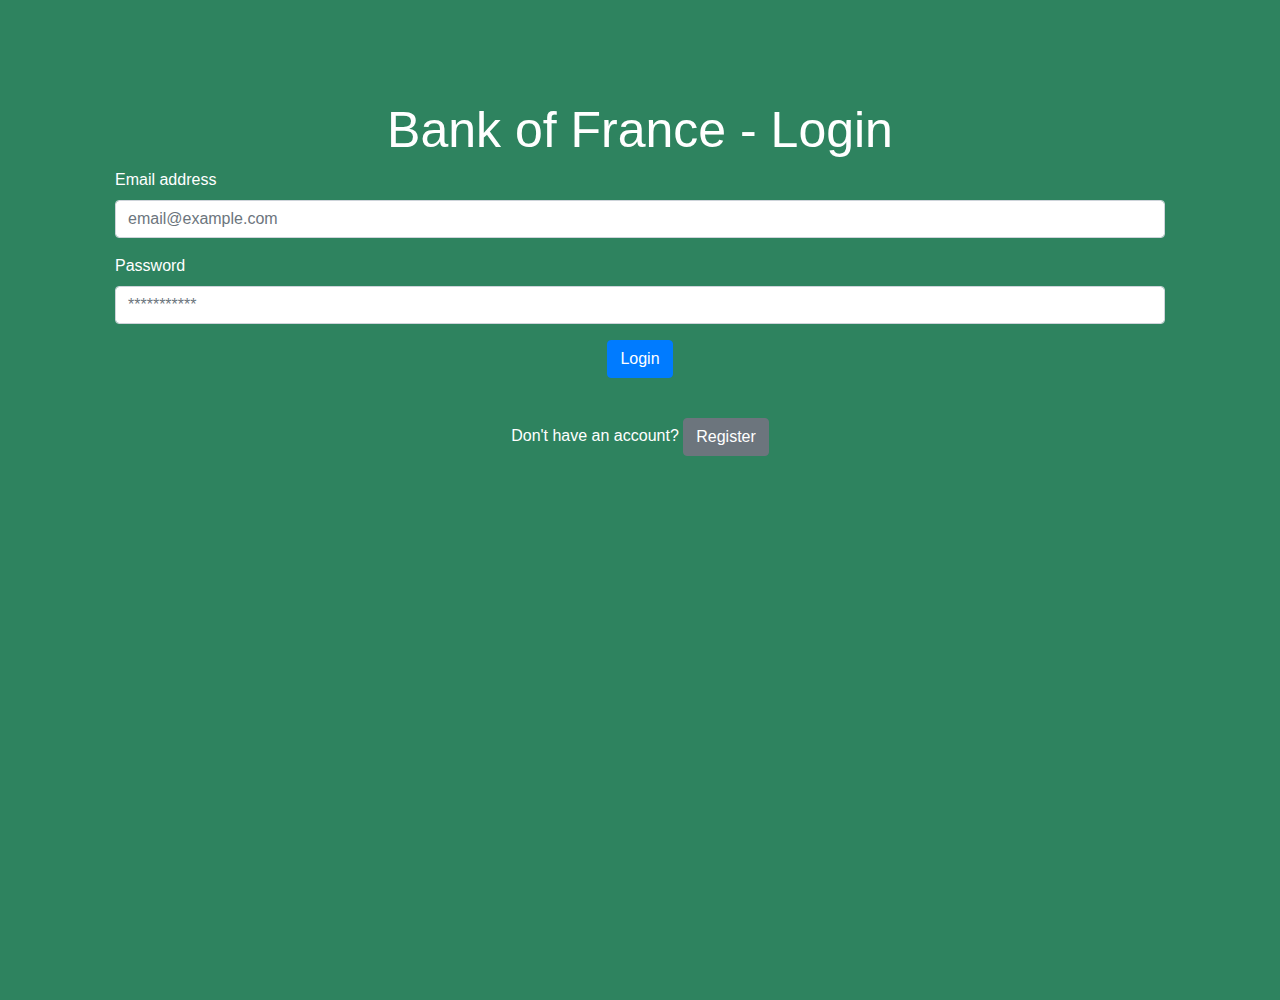
<file: templates/login.html>
<!DOCTYPE html>
<html lang="en">
    <head>
        <meta charset="UTF-8">
        <meta http-equiv="X-UA-Compatible" content="IE=edge">
        <meta name="viewport" content="width=device-width, initial-scale=1.0">
        <link rel="stylesheet" href="https://stackpath.bootstrapcdn.com/bootstrap/4.3.1/css/bootstrap.min.css" integrity="sha384-ggOyR0iXCbMQv3Xipma34MD+dH/1fQ784/j6cY/iJTQUOhcWr7x9JvoRxT2MZw1T" crossorigin="anonymous">
        <link rel="stylesheet" href="../static/auth.css">
        <script src="https://code.jquery.com/jquery-3.3.1.slim.min.js" integrity="sha384-q8i/X+965DzO0rT7abK41JStQIAqVgRVzpbzo5smXKp4YfRvH+8abtTE1Pi6jizo" crossorigin="anonymous"></script>
        <script src="https://cdnjs.cloudflare.com/ajax/libs/popper.js/1.14.7/umd/popper.min.js" integrity="sha384-UO2eT0CpHqdSJQ6hJty5KVphtPhzWj9WO1clHTMGa3JDZwrnQq4sF86dIHNDz0W1" crossorigin="anonymous"></script>
        <script src="https://stackpath.bootstrapcdn.com/bootstrap/4.3.1/js/bootstrap.min.js" integrity="sha384-JjSmVgyd0p3pXB1rRibZUAYoIIy6OrQ6VrjIEaFf/nJGzIxFDsf4x0xIM+B07jRM" crossorigin="anonymous"></script>
        <title>Document</title>
    </head>

    <body> 
        <div class="container" >
            <h1>Bank of France - Login</h1>
            <form action="/login" method="POST">
                <div class="form-group">
                    <label for="email">Email address</label>
                    <input type="email" class="form-control" name="email" id="email" placeholder="email@example.com" required>
                </div>
                <div class="form-group">
                    <label for="password">Password</label>
                    <input type="password" class="form-control" name="password" id="password" placeholder="***********" required>
                </div>
                <p class="login_button">
                    <button type="submit" class="btn btn-primary">Login</button> <br> <br>
                </p>
                <p class="register"> 
                    Don't have an account? 
                    <a href="/signup" class="btn btn-secondary">Register</a>
                </p>
            </form>
        </div>
    </body> 
</html>
</file>
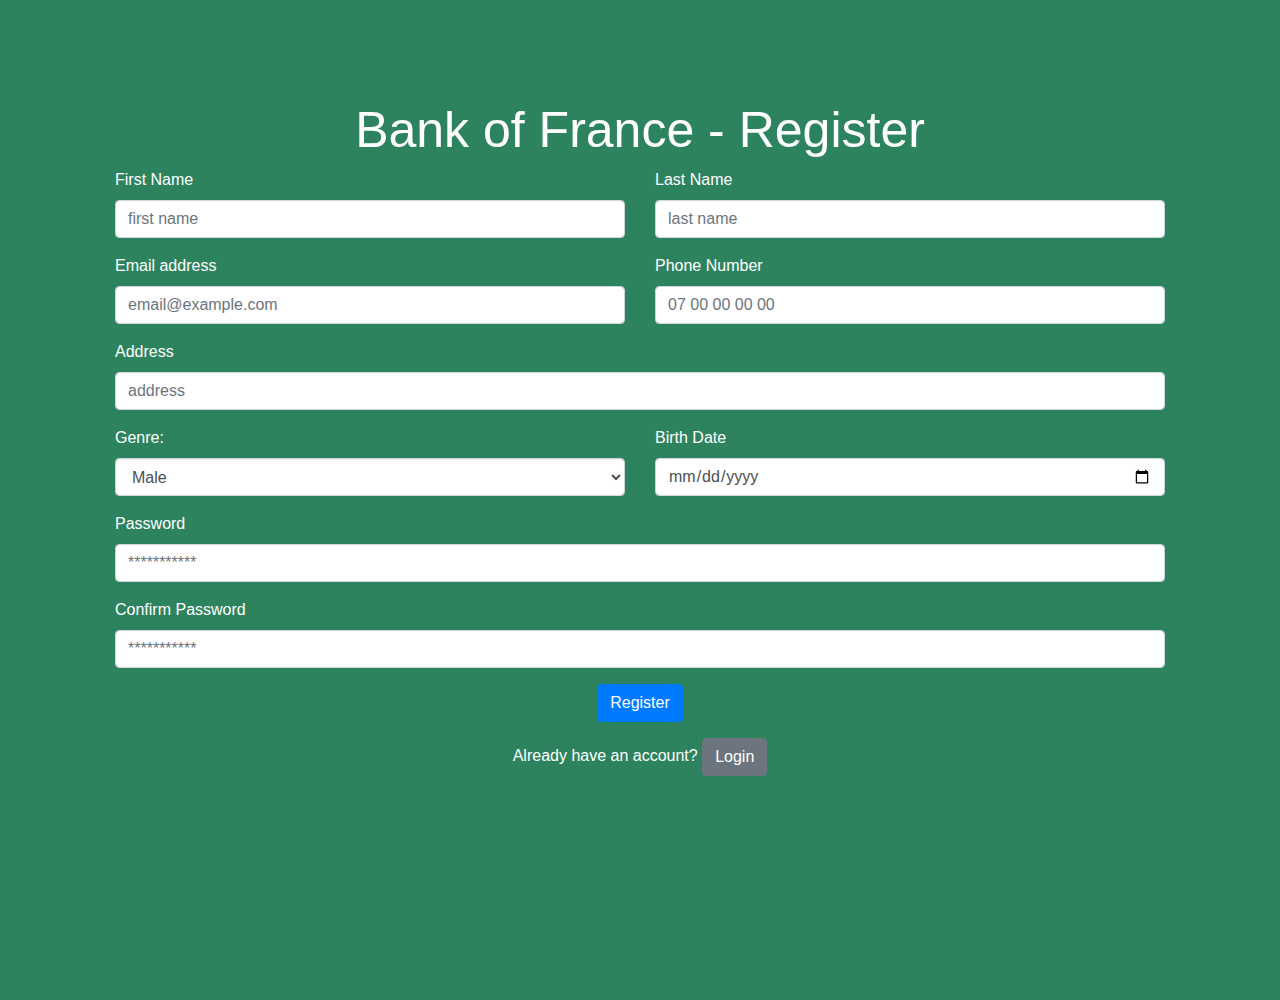
<file: templates/signup.html>
<!DOCTYPE html>
<html lang="en">
<head>
    <meta charset="UTF-8">
    <meta http-equiv="X-UA-Compatible" content="IE=edge">
    <meta name="viewport" content="width=device-width, initial-scale=1.0">
    <link rel="stylesheet" href="https://stackpath.bootstrapcdn.com/bootstrap/4.3.1/css/bootstrap.min.css" integrity="sha384-ggOyR0iXCbMQv3Xipma34MD+dH/1fQ784/j6cY/iJTQUOhcWr7x9JvoRxT2MZw1T" crossorigin="anonymous">
    <link rel="stylesheet" href="../static/auth.css">
    <script src="https://code.jquery.com/jquery-3.3.1.slim.min.js" integrity="sha384-q8i/X+965DzO0rT7abK41JStQIAqVgRVzpbzo5smXKp4YfRvH+8abtTE1Pi6jizo" crossorigin="anonymous"></script>
    <script src="https://cdnjs.cloudflare.com/ajax/libs/popper.js/1.14.7/umd/popper.min.js" integrity="sha384-UO2eT0CpHqdSJQ6hJty5KVphtPhzWj9WO1clHTMGa3JDZwrnQq4sF86dIHNDz0W1" crossorigin="anonymous"></script>
    <script src="https://stackpath.bootstrapcdn.com/bootstrap/4.3.1/js/bootstrap.min.js" integrity="sha384-JjSmVgyd0p3pXB1rRibZUAYoIIy6OrQ6VrjIEaFf/nJGzIxFDsf4x0xIM+B07jRM" crossorigin="anonymous"></script>
    <title>Document</title>
</head>
<body> 
    <div class="container" >
        <h1>Bank of France - Register</h1>
        <form action="/signup" method="POST">
            <div class="form-group row">
                <div class="col">
                    <label for="first_name">First Name</label>
                    <input type="text" class="form-control" name="firstname" id="first_name" placeholder="first name" required>
                </div>
                <div class="col">
                    <label for="last_name">Last Name</label>
                    <input type="text" class="form-control" name="lastname" id="last_name" placeholder="last name" required>
                </div>
            </div>
            <div class="form-group row">
                <div class="col">
                    <label for="email">Email address</label>
                    <input type="email" class="form-control" name="email" id="email" placeholder="email@example.com" required>
                </div>
                <div class="col">
                    <label for="phone">Phone Number</label>
                    <input type="tel" class="form-control" name="phone" id="phone" placeholder="07 00 00 00 00" required>
                </div>
            </div>
            <div class="form-group">
                <label for="address">Address</label>
                <input type="text" class="form-control" name="address" id="address" placeholder="address" required>
            </div>
            <div class="form-group row">
                <div class="col">
                    <label for="genre">Genre:</label>
                    <select name="gender" id="sex" class="form-control" required>
                        <option value="male">Male</option>
                        <option value="female">Female</option>
                        <option value="other">Other</option>
                    </select>
                </div>
                <div class="col">
                    <label for="birth_date">Birth Date</label>
                    <input type="date" class="form-control" name="birthday" id="birth_date" placeholder="birth date" required>
                </div>
            </div>
            <div class="form-group">
                <label for="password">Password</label>
                <input type="password" class="form-control" name="password" id="password" placeholder="***********" required>
            </div>
            <div class="form-group">
                <label for="confirm_password">Confirm Password</label>
                <input type="password" class="form-control" name="confirm_password" id="confirm_password" placeholder="***********">
            </div>
            <p class="register_button">
                <button type="submit" class="btn btn-primary">Register</button>
            </p>
            <p class="register">
                Already have an account?
                <a href="{{url_for('login')}}" class="btn btn-secondary">Login</a>
            </p>
        </form>
    </div>
</body>
</html>
</file>
<file: static/auth.css>
html, body {
    height: 100%;
}

body {
    display: flex;
    margin: 100px;
    overflow: hidden;
    background-color:#2E835F;
    color : white;
}

h1 {
    text-align: center;
    font-size: 50px;
}

.register, .login_button, .register_button {
    text-align: center;
}

select {
    height: 38px;
    padding: 6px 12px;
    font-size: 16px;
    line-height: 1.42857143;
    color: #555;
    background-color: #fff;
    background-image: none;
    border: 1px solid #ccc;
    border-radius: 4px;
    -webkit-box-shadow: inset 0 1px 1px rgba(0, 0, 0, .075);
    box-shadow: inset 0 1px 1px rgba(0, 0, 0, .075);
    -webkit-transition: border-color ease-in-out .15s, -webkit-box-shadow ease-in-out .15s;
    -o-transition: border-color ease-in-out .15s, box-shadow ease-in-out .15s;
    transition: border-color ease-in-out .15s, box-shadow ease-in-out .15s;
}
</file>
